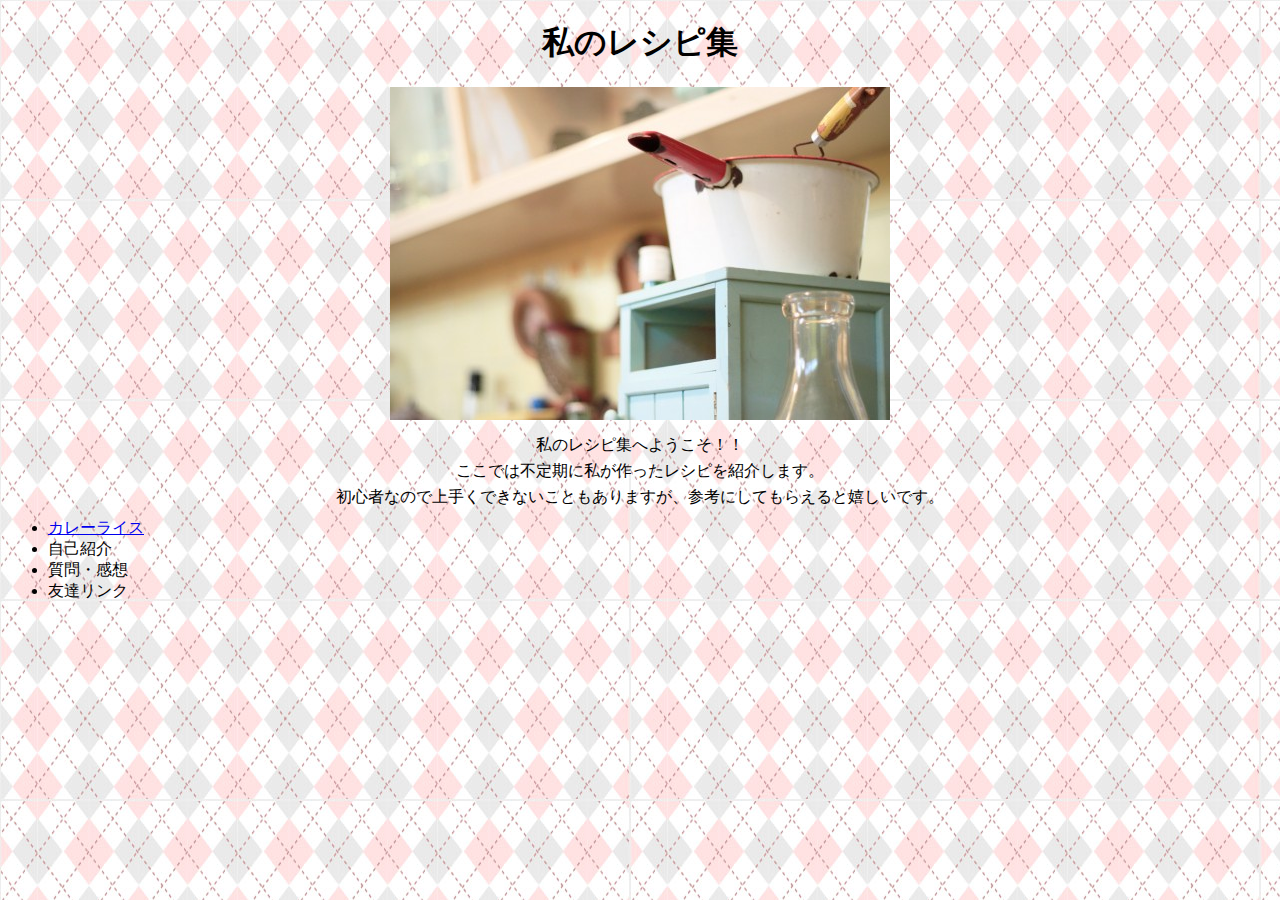
<file: index.html>
<!DOCTYPE html>
<html lang="ja">
<link rel="stylesheet" href="styles.css">

<head>
    <title>私のレシピ集</title>
</head>

<body>
    <h1 class="recipe">私のレシピ集</h1>
    <div class="watashino">
        <image src="images/kitchen.jpg" alt="キッチン"></image>
        <p>私のレシピ集へようこそ！！</p>
        <p>ここでは不定期に私が作ったレシピを紹介します。</p>
        <p>初心者なので上手くできないこともありますが、参考にしてもらえると嬉しいです。</p>
    </div>
    <ul>
        <li><a href="curry.html">カレーライス</a>
        <li>自己紹介</li>
        <li>質問・感想</li>
        <li>友達リンク</li>
    </ul>


</body>

</html>
</file>
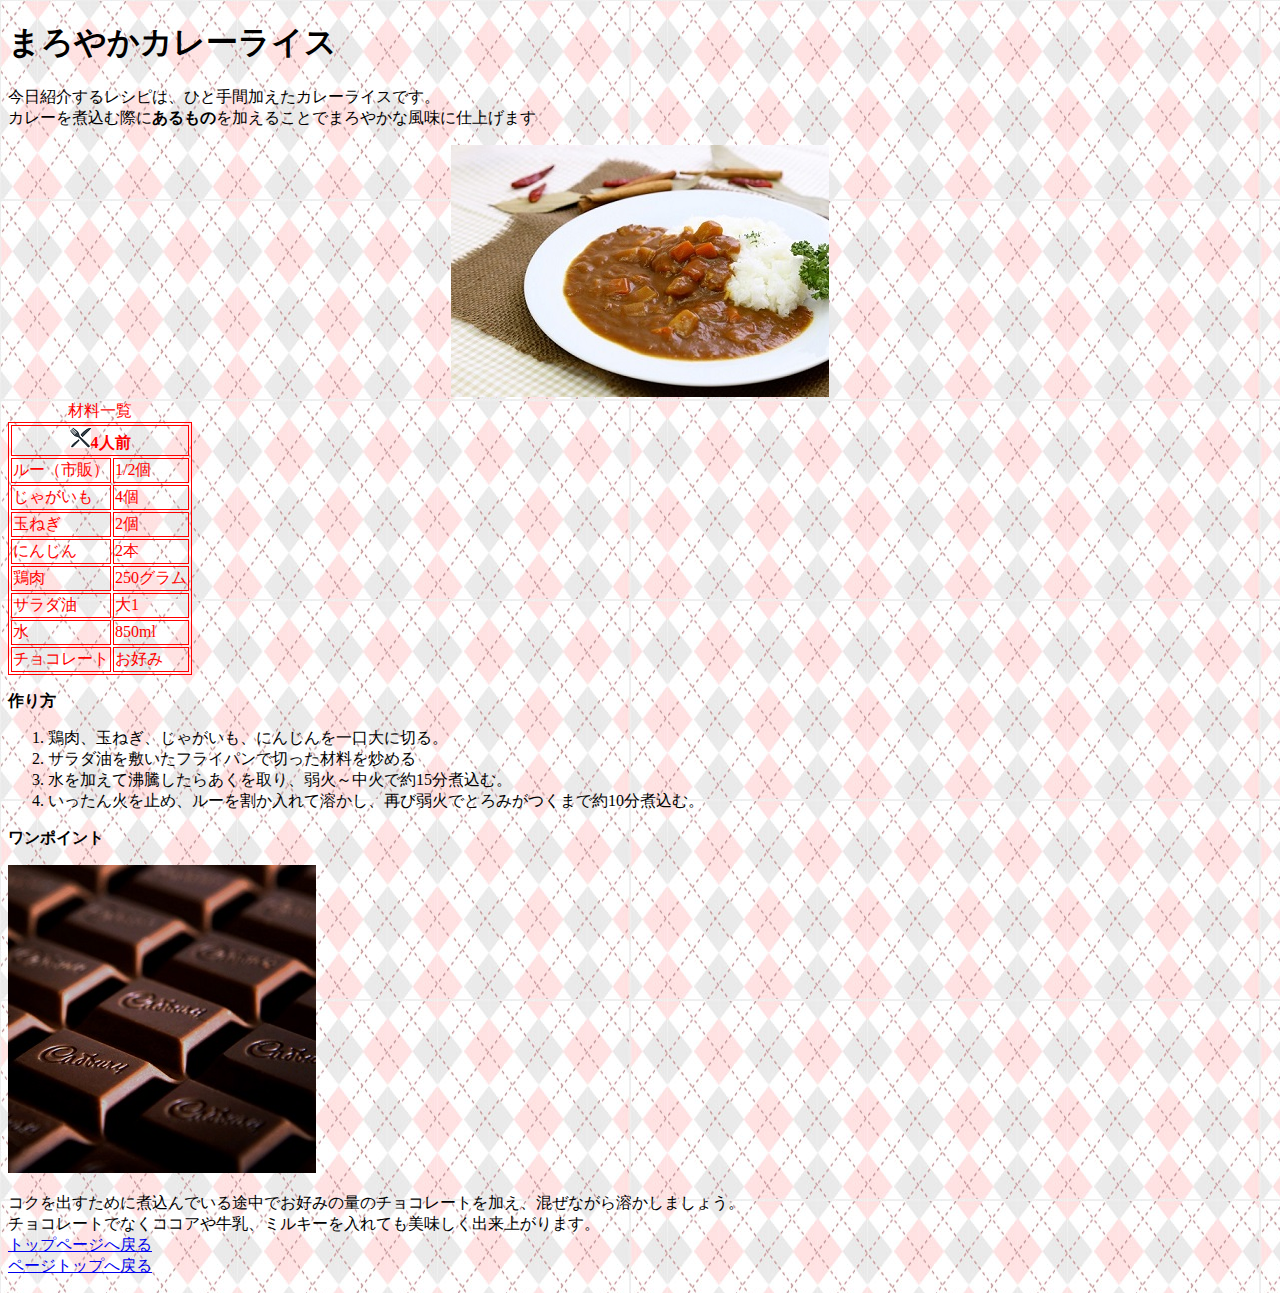
<file: curry.html>
<!DOCTYPE html>
<html lamge="ja">
<link rel="stylesheet" href="styles.css">

<head>
    <title>まろやかカレーライス</title>
</head>

<body>
    <h1>まろやかカレーライス</h1>
    <p>今日紹介するレシピは、ひと手間加えたカレーライスです。
        <br>カレーを煮込む際に<b>あるもの</b>を加えることでまろやかな風味に仕上げます
    </p>
    <p>
    <div style="text-align: center;"><img src="images/curry.jpg"></div>
    <table border="1">
        <caption style="color: red; ">材料一覧</caption>
        <tr>
            <th colspan="2"><img src="images/forkknife.png">4人前</th>
        </tr>
        <tr>
            <td>ルー（市販）</td>
            <td>1/2個</td>
        </tr>
        <tr>
            <td>じゃがいも</td>
            <td>4個</td>
        </tr>
        <tr>
            <td>玉ねぎ</td>
            <td>2個</td>
        </tr>
        <tr>
            <td>にんじん
            <td>2本</td>
        </tr>
        <tr>
            <td>鶏肉</td>
            <td>250グラム</td>
        </tr>
        <tr>
            <td>サラダ油</td>
            <td>大1</td>
        </tr>
        <tr>
            <td>水</td>
            <td>850ml</td>
        </tr>
        <tr>
            <td>チョコレート</td>
            <td>お好み</td>
        </tr>

    </table>
    <p>
        <b>作り方</b>
    </p>
    <p>
    <ol>
        <li>鶏肉、玉ねぎ、じゃがいも、にんじんを一口大に切る。</li>
        <li>サラダ油を敷いたフライパンで切った材料を炒める</li>
        <li>水を加えて沸騰したらあくを取り、弱火～中火で約15分煮込む。</li>
        <li>いったん火を止め、ルーを割か入れて溶かし、再び弱火でとろみがつくまで約10分煮込む。</li>
    </ol>
    </p>
    <p>
        <b>ワンポイント</b>
    <p><img src="images/chocolate.jpg"></p>
    <p>コクを出すために煮込んでいる途中でお好みの量のチョコレートを加え、混ぜながら溶かしましょう。<br>
        チョコレートでなくココアや牛乳、ミルキーを入れても美味しく出来上がります。
        <br>
        <a href="index.html">トップページへ戻る</a>
        <br><a href="curry.html">ページトップへ戻る</a>
    </p>

    </p>
</body>

</html>
</file>
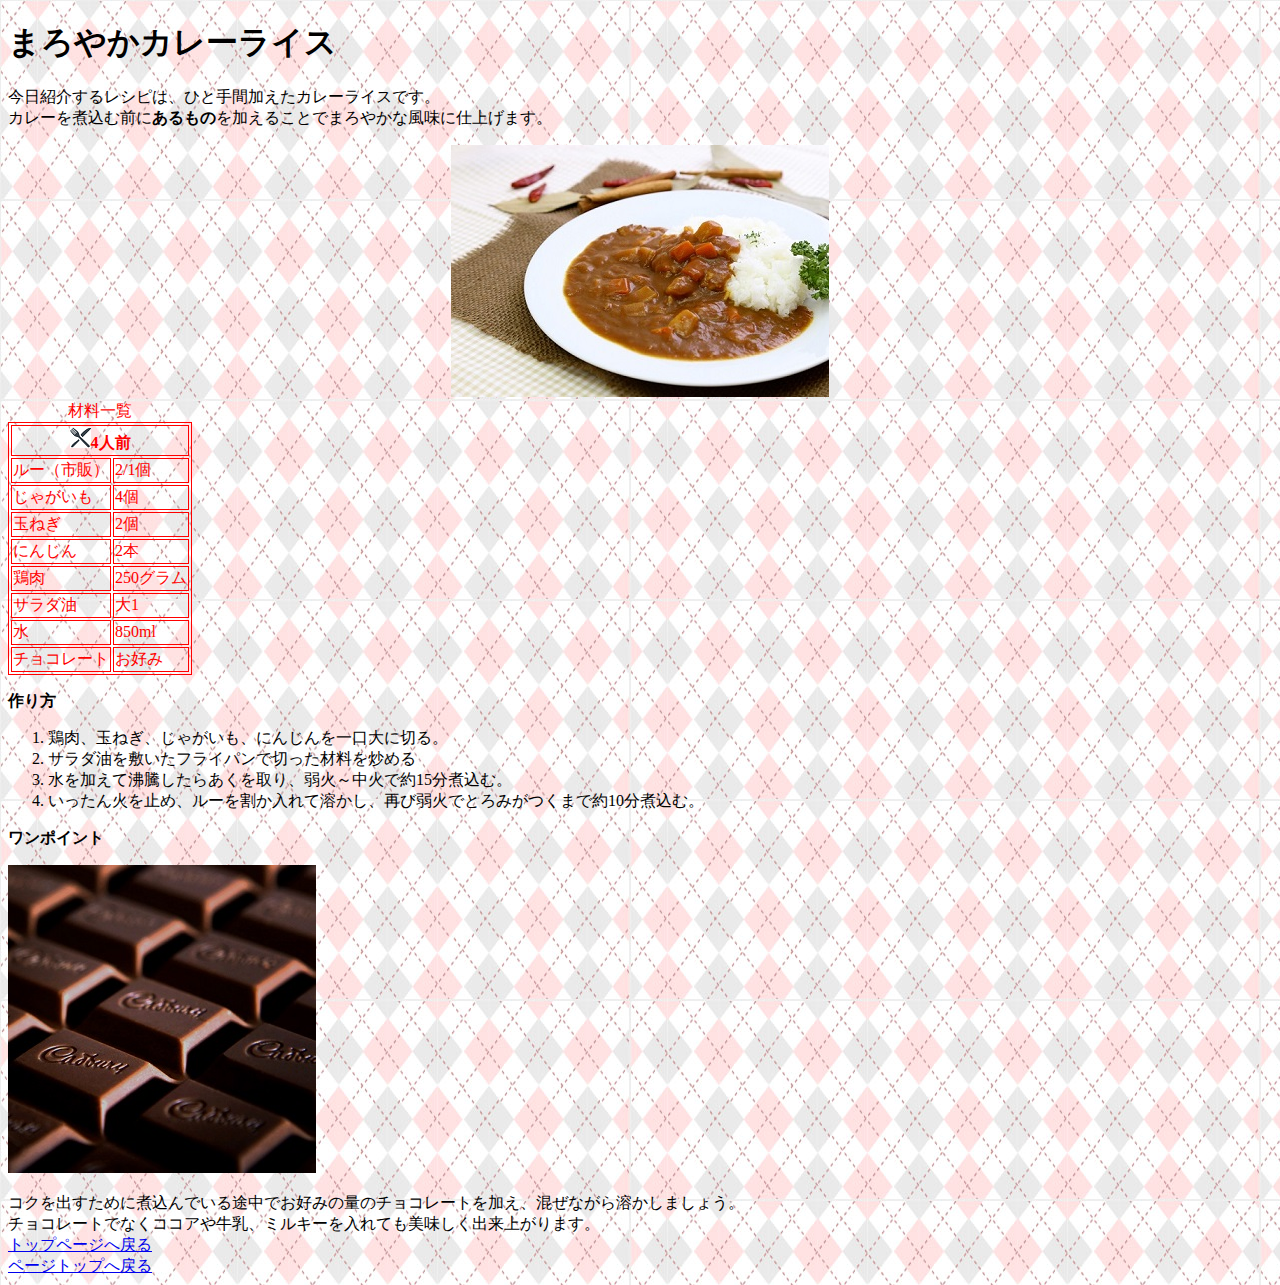
<file: curryy.html>
<!DOCTYPE html>
<html lange="ja">

<head>
    <link rel="stylesheet" href="styles.css">
    <title>
        まろやかカレーライス
    </title>
</head>

<body>
    <h1>まろやかカレーライス</h1>
    <p>今日紹介するレシピは、ひと手間加えたカレーライスです。
        <br>カレーを煮込む前に<b>あるもの</b>を加えることでまろやかな風味に仕上げます。
    </p>
    <p>
    <div class="curryimage"><img src="images/curry.jpg" alt="カレーライス"> </div>
        <table>
            <caption class="red-text">材料一覧</caption>
            <tr>
                <th colspan="2"><img src="images/forkknife.png" alt="フォークとナイフ">4人前</th>
            </tr>
            <tr>
                <td>ルー（市販）</td>
                <td>2/1個</td>
            </tr>
            <tr>
                <td>じゃがいも</td>
                <td>4個</td>
            </tr>
            <tr>
                <td>玉ねぎ</td>
                <td>2個</td>
            </tr>
            <tr>
                <td>にんじん</td>
                <td>2本</td>
            </tr>
            <tr>
                <td>鶏肉</td>
                <td>250グラム</td>
            </tr>
            <tr>
                <td>サラダ油</td>
                <td>大1</td>
            </tr>
            <tr>
                <td>水</td>
                <td>850ml</td>
            </tr>
            <tr>
                <td>チョコレート</td>
                <td>お好み</td>
            </tr>
        </table>
        </p>
        <p>
            <b>作り方</b>
        </p>
        <p>
        <ol>
            <li>鶏肉、玉ねぎ、じゃがいも、にんじんを一口大に切る。</li>
            <li>サラダ油を敷いたフライパンで切った材料を炒める</li>
            <li>水を加えて沸騰したらあくを取り、弱火～中火で約15分煮込む。</li>
            <li>いったん火を止め、ルーを割か入れて溶かし、再び弱火でとろみがつくまで約10分煮込む。</li>
        </ol>
        </p>
            <b>ワンポイント</b>
        <p> <img src="images/chocolate.jpg" alt="チョコレート"></p>
        コクを出すために煮込んでいる途中でお好みの量のチョコレートを加え、混ぜながら溶かしましょう。
        <br>チョコレートでなくココアや牛乳、ミルキーを入れても美味しく出来上がります。
        <br><a href="curry.html">トップページへ戻る</a>
        <br><a href="index.html">ページトップへ戻る</a>
</body>

</html>
</file>
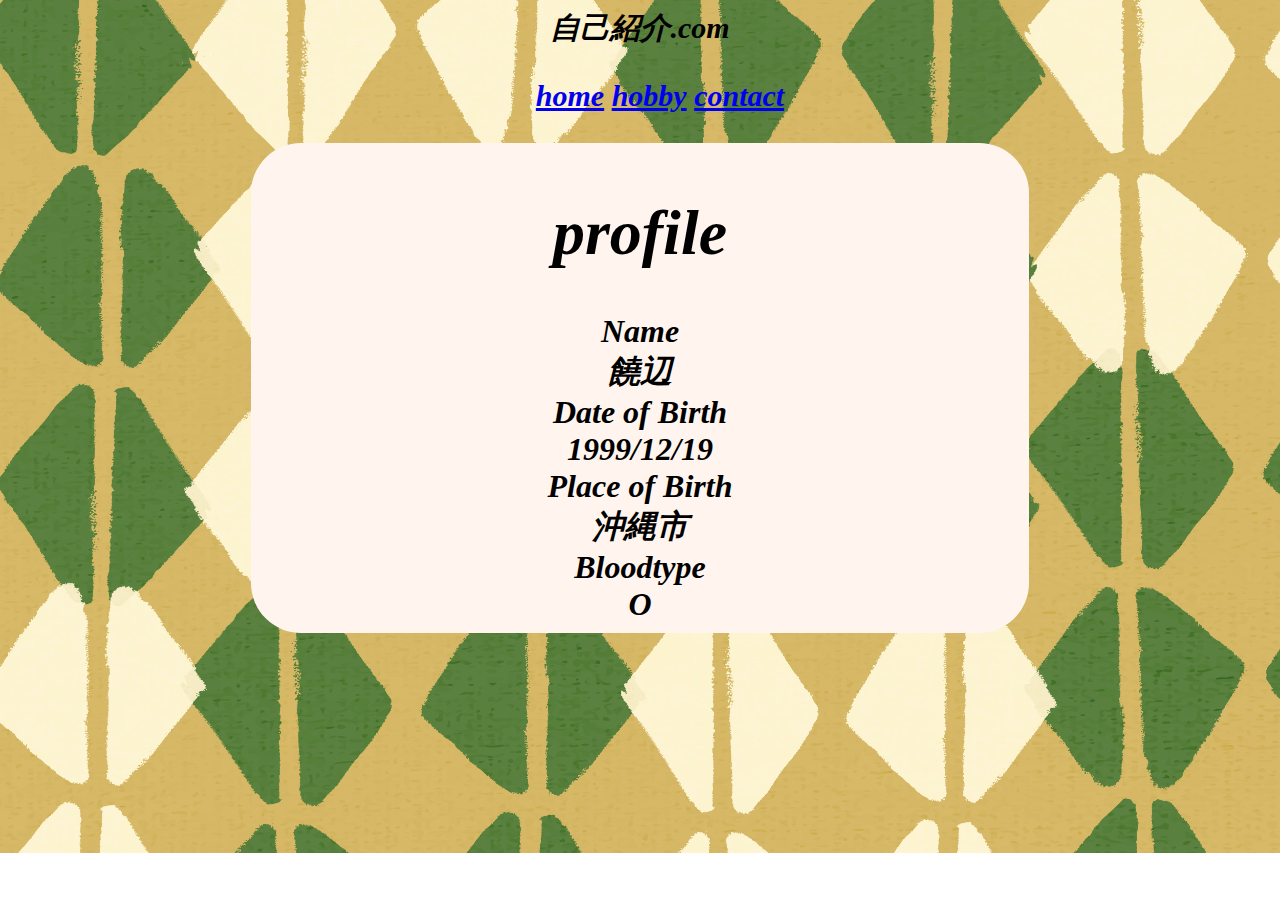
<file: ensyuu.html>
<!DOCTYPE html>
<html lang="ja">
<link rel="stylesheet" href="styles2.css">

<head>
    <title>profile</title>
    <div class="gazou">
        <b>
            <header>
                <b>自己紹介.com</b>
                <ul>
                    <li class="tab1"><a href="ensyuu.html">home</a></li>
                    <li class="tab1"><a href="ensyuu2.html">hobby</a></li>
                    <li class="tab1"><a href="ensyuu4.html">contact</a></li>
                </ul>

            </header>
        </b>
    </div>
</head>

<body>
    <div class="profile">
        <h1>profile</h1>
        <tr>
            <b>
                <td>Name</td><br>
                <td>饒辺</td>
            </b>
            <br>
        </tr>
        <tr>
            <b>
                <td>Date of Birth</td><br>
                <td>1999/12/19</td>
            </b>
            <br>
        </tr>
        <tr>
            <b>
                <td>Place of Birth</td><br>
                <td>沖縄市</td>
            </b>
        </tr>
        <tr>
            <br>
            <b>
                <td>Bloodtype</td><br>
                <td>O</td>
            </b>
        </tr>
    </div>
</body>

</html>
</file>
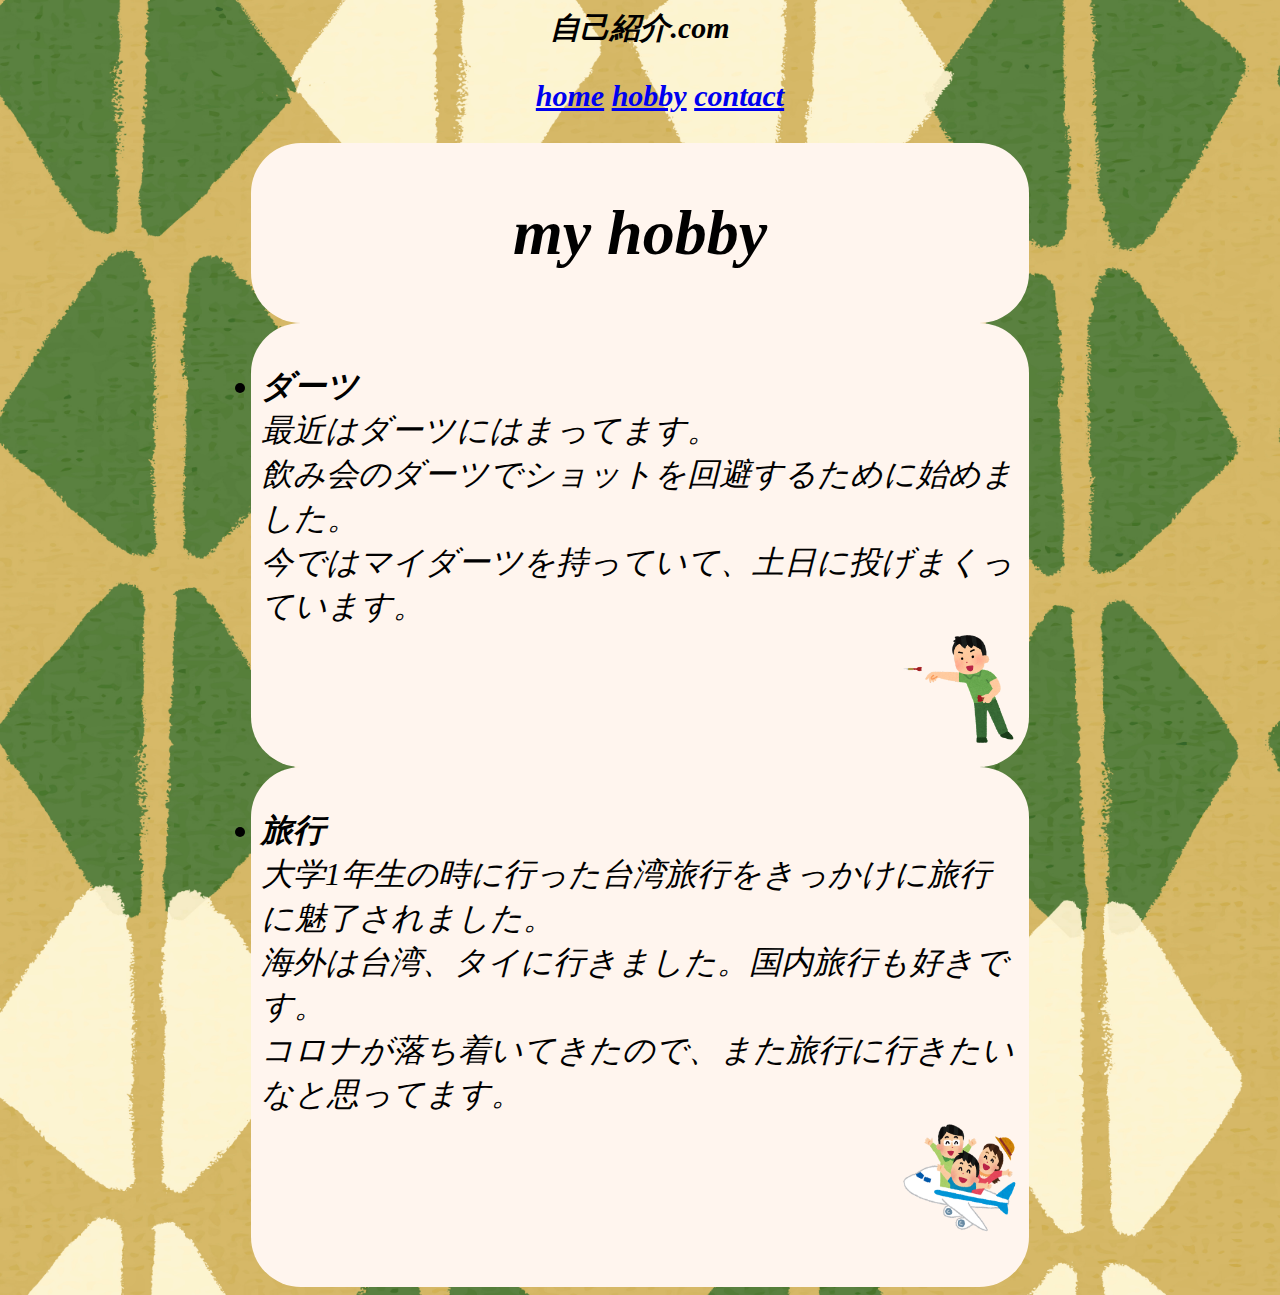
<file: ensyuu2.html>
<!DOCTYPE html>
<html lang="ja">
<link rel="stylesheet" href="styles2.css">

<head>
    <div class="gazou">
        <b>
            <header>
                <b>自己紹介.com</b>
                <ul>
                    <li class="tab1"><a href="ensyuu.html">home</a></li>
                    <li class="tab1"><a href="ensyuu2.html">hobby</a></li>
                    <li class="tab1"><a href="ensyuu4.html">contact</a></li>
                </ul>
            </header>
        </b>
        <title>My hobby</title>
    </div>
</head>

<body>
    <div class="hobby">
        <h1>my hobby</h1>
    </div>
    <div class="nimaime">
        <p>
            <ur>
        </p>
        <li><b>ダーツ</b>
            <br>最近はダーツにはまってます。<br>
            飲み会のダーツでショットを回避するために始めました。<br>
            今ではマイダーツを持っていて、土日に投げまくっています。<br>
        </li>
        <div class="dartsimage">
            <img src="images/darts_throw_man.png" width="120" height="120">
        </div>
    </div>
    <div class="sannmaime">
        <p>
            <ur>
                <li><b>旅行</b>
                    <br>大学1年生の時に行った台湾旅行をきっかけに旅行に魅了されました。<br>
                    海外は台湾、タイに行きました。国内旅行も好きです。<br>
                    コロナが落ち着いてきたので、また旅行に行きたいなと思ってます。
                </li>
                <div class="travelimage">
                    <img src="images/family_airplane_travel.png"  width="120" height="120">
                </div>
        </p>
    </div>
</body>
</file>
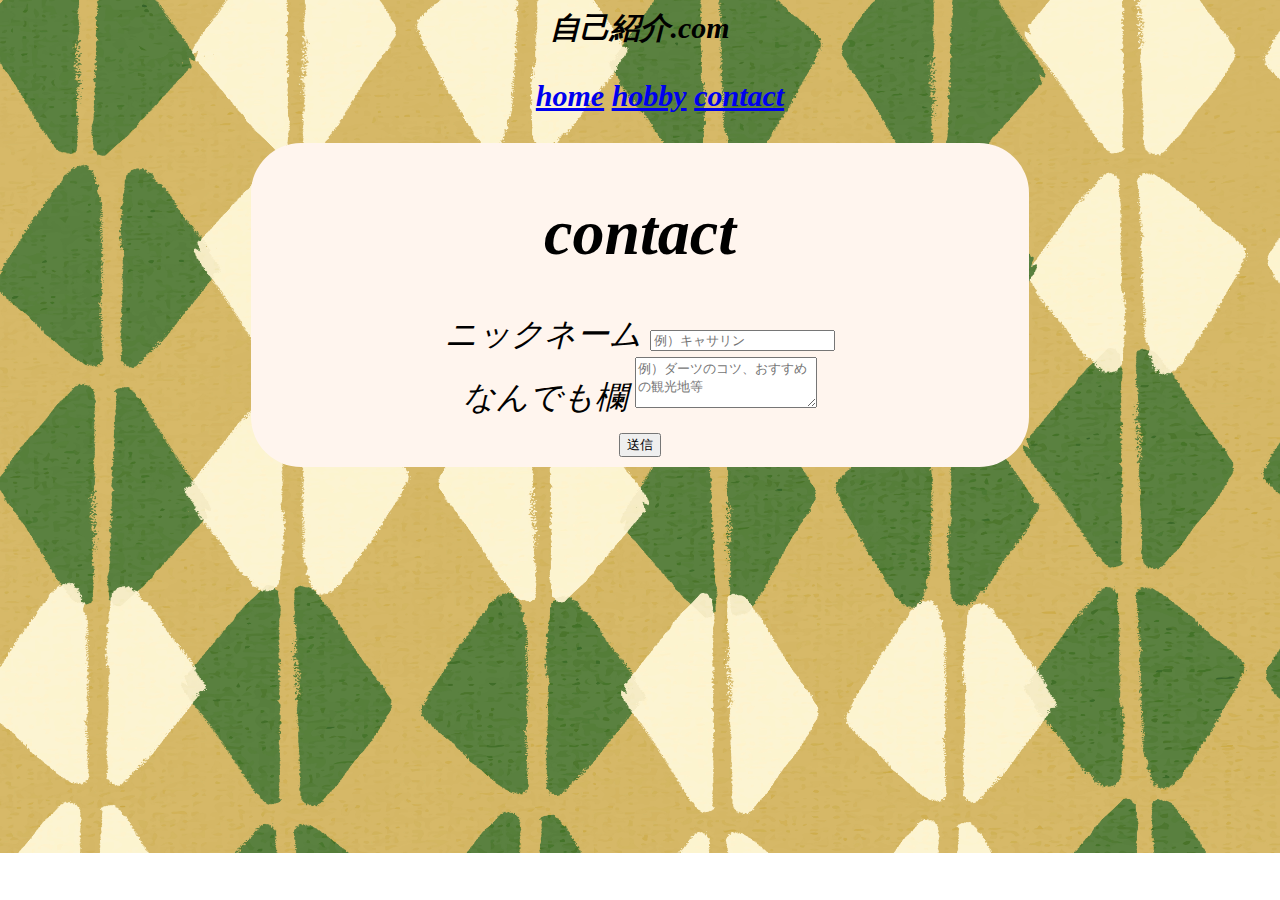
<file: ensyuu4.html>
<!DOCTYPE html>
<html lang="ja">
<link rel="stylesheet" href="styles2.css">

<head>
    <div class="gazou">
        <b>
            <header>
                <b>自己紹介.com</b>
                <!DOCTYPE html>
                <html lang="ja">
                <link rel="stylesheet" href="styles2.css">
                <ul>
                    <li class="tab1"><a href="ensyuu.html">home</a></li>
                    <li class="tab1"><a href="ensyuu2.html">hobby</a></li>
                    <li class="tab1"><a href="ensyuu4.html">contact</a></li>
                </ul>
            </header>
        </b>
        <title>contact</title>
    </div>
</head>

<body>
    <div class="contact">
        <h1>contact</h1>
        <form action="result.html">
            <div class="form-group">
                <label for="name">ニックネーム</label>
                <input type="text" id="name" name="name" placeholder="例）キャサリン">
            </div>
            <div class="form-group">
                <label>なんでも欄</label>
                <textarea name="free" rows="3" cols="20" placeholder="例）ダーツのコツ、おすすめの観光地等"></textarea>
            </div>
            <button type="submit">送信</button>
        </form>
    </div>
</body>
</file>
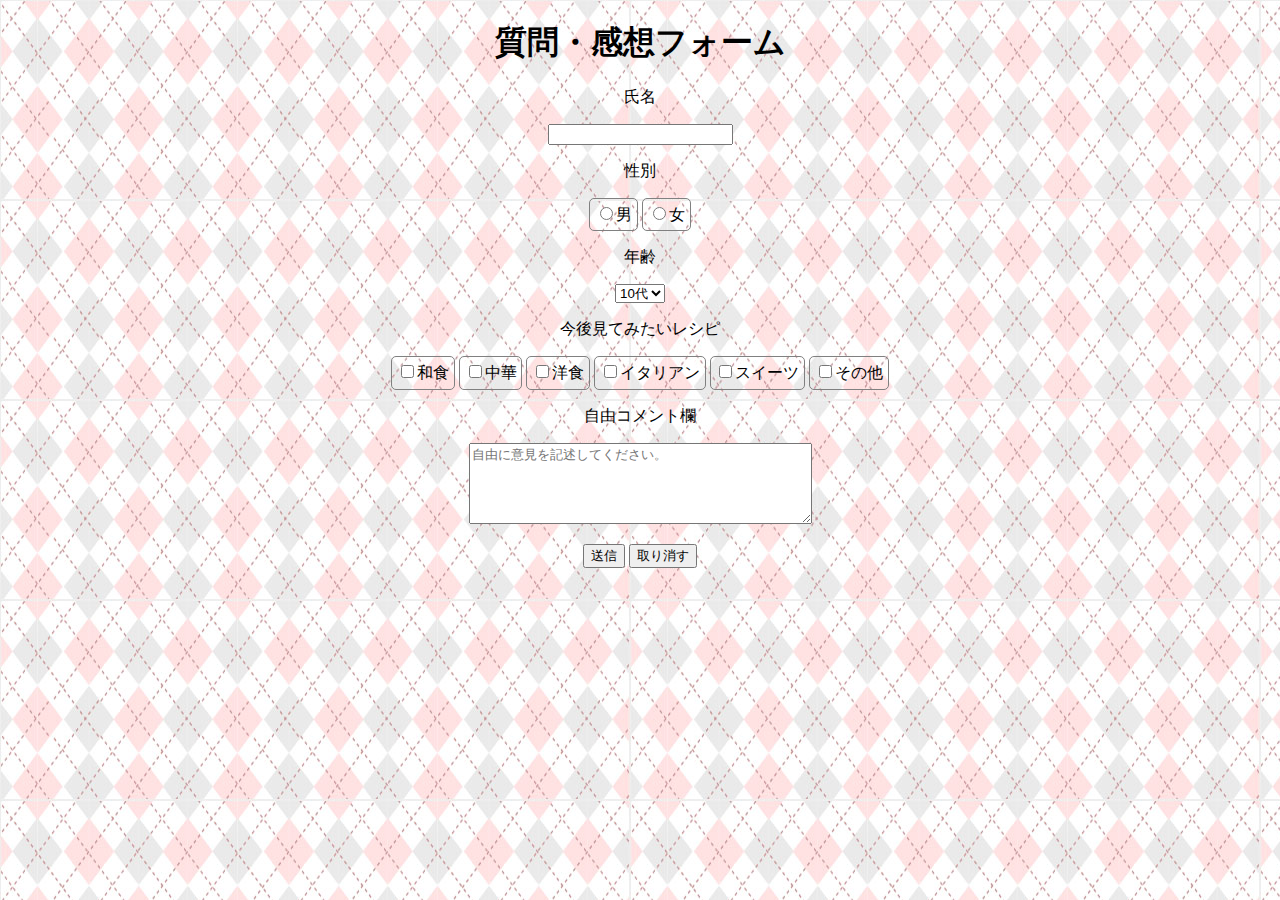
<file: form.html>
<!DOCTYPE html>
<html lang="ja">

<head>
    <link rel="stylesheet" href="styles.css">
    <title>質問・感想フォーム</title>
    <meta charaset="UTF-8">
</head>

<body>
    <div class="kakikukeko">
        <h1>質問・感想フォーム</h1>
        <form action="result.html">
            氏名<p><input type="text" neme="name1"></p>
            <p>
                性別
            <p>
            <div class="kadomaru">
                <label><input type="radio" name="sei" value="male">男</label>
            </div>
            <div class="kadomaru">
                <label><input type="radio" name="sei" value="female">女</label>
            </div>
            </p>
            <p>
                年齢
            <p> <select name="年代"></p>
            <option value="10代">10代</option>
            <option value="20代">20代</option>
            <option value="30代">30代</option>
            <option value="40代">40代</option>
            </p>
            </select>
            </p>
            今後見てみたいレシピ
            <p>
            <div class="kadomaru"> <label><input type="checkbox" name="test" value="check">和食</label></div>
            <div class="kadomaru"> <label><input type="checkbox" name="test" value="check">中華</label></div>
            <div class="kadomaru"><label><input type="checkbox" name="test" value="check">洋食</label></div>
            <div class="kadomaru"><label><input type="checkbox" name="test" value="check">イタリアン</label></div>
            <div class="kadomaru"><label><input type="checkbox" name="test" value="check">スイーツ</label></div>
            <div class="kadomaru"><label><input type="checkbox" name="test" value="check">その他</label></div>
            </p>
            <p>
                自由コメント欄
            </p>
            <p>
            <div style="position: relative;">
                <textarea name="free" rows="5" cols="40" placeholder="自由に意見を記述してください。"></textarea>
            </div>
            </p>
            <p>
                <button type="submit">送信</button>
                <button type="submit">取り消す</button>
            </p>
        </form>
    </div>
</body>

</html>
</file>
<file: styles.css>
body {
    background-image: url(images/bg_Argyle.jpg);

}
table,td,th{
    border-color: red;
    border: 1px solid;
    color: red;
}
h2{
    padding: 0px 10px;
}
.recipe,.watashino{
    text-align: center;
}
.watashino p {
    line-height: 10px;
}
.curryimage{
    text-align: center;
    
}
.red-text{
    color: red;
}
.kakikukeko{
    text-align: center;
    
}
.kadomaru{
    border: 1px solid gray;
    display: inline-block;
    border-radius: 5px;
    padding: 0.3em;
}
.test{
    color: red;
    color: aqua;
}
</file>
<file: styles2.css>
body {
    background-repeat: no-repeat;
    background-size: cover;
    color: black;
    font-style: oblique;
    text-align: left;
    background-image: url(images/v1022-23-b.jpg);
}

header {
    font-size: 30px;
    text-align: center;
}

.gazou {
    font-size: larger;
}

.profile {
    font-size: 200%;
    text-align: center;
    margin: auto;
    width: 60%;
    font-style: inherit;
    background-color: seashell;
    padding: 10px;
    margin: auto;
    width: 60%;
    border-radius: 50px;
}

.hobby,
.nimaime,
.sannmaime,
.contact {
    font-weight: 500;
    font-size: 200%;
    text-align: center;
    background-color: seashell;
    padding: 10px;
    margin: auto;
    width: 60%;
    border-radius: 50px;
}

.nimaime {
    font-weight: 500;
    font-size: 200%;
    text-align: left;
}

.sannmaime {
    font-weight: 500;
    font-size: 200%;
    text-align: left;
}

.tab1 {
    display: inline-block;
}

b {
    margin: auto 0;
}

.contact {
    background-color: seashell;
    padding: 10px;
    margin: auto;
    width: 60%;
    border-radius: 50px;
}
.dartsimage,
.travelimage{
    text-align: right;
}
</file>
